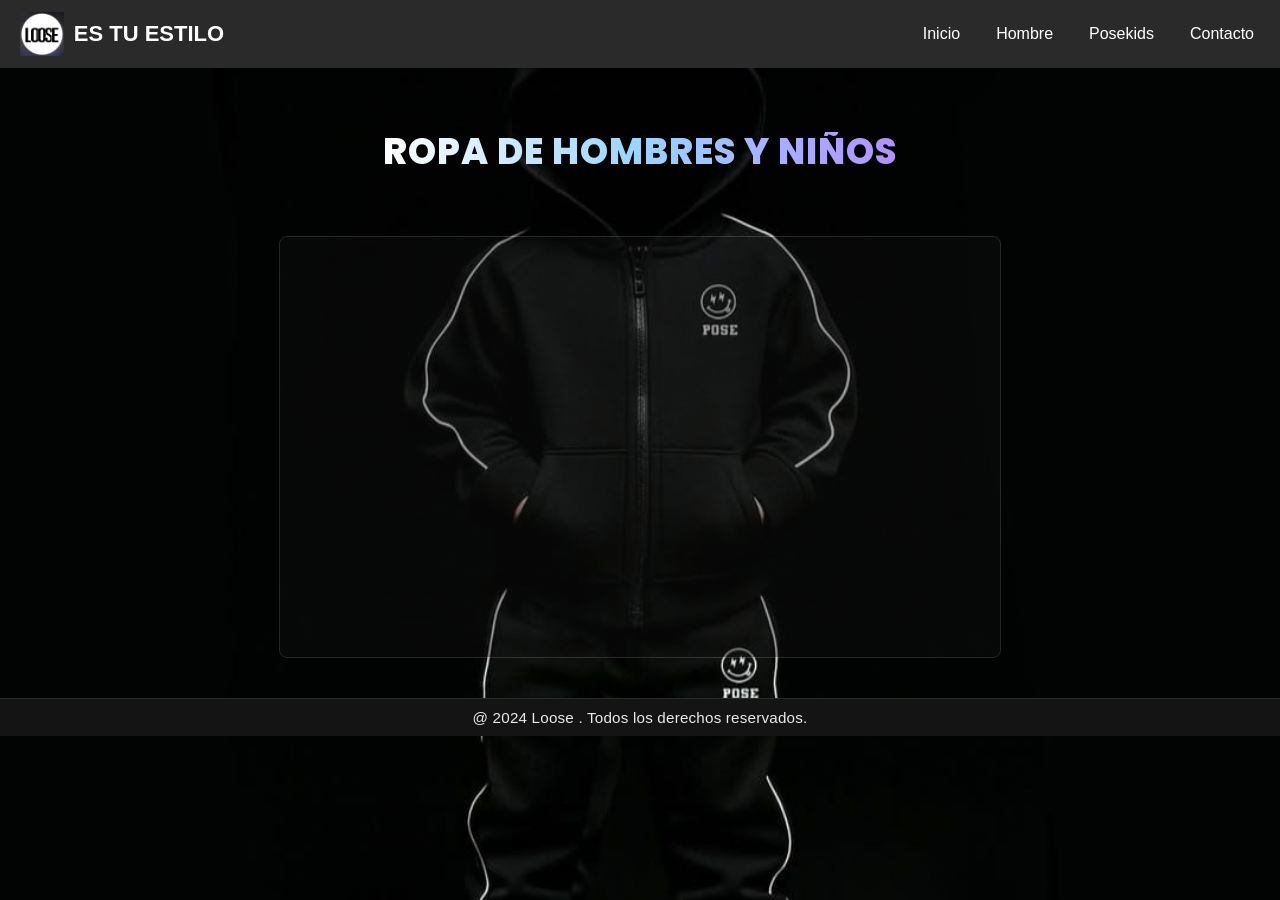
<file: index.html>
<!DOCTYPE html>
<html lang="es">

<head>
  <meta charset="UTF-8">
  <meta name="Viewport" content="Width=device-width, initial-scale=1.0">
  <link rel="stylesheet" href="todoelestilo.css">
  <link href="https://fonts.googleapis.com/css2?family=Poppins:wght@700;800&display=swap" rel="stylesheet"
    rel="Styleletters">
  <title>LOOSE ES TU ESTILO</title>
</head>

<body>
  <header>
    <div class="logo">
      <img src="logo.jpeg" alt="Logo de Loose Es Tu Estilo">
      <h1>ES TU ESTILO</h1>
    </div>
    <nav>
      <ul class="menu">
        <li><a href="index.html">Inicio</a></li>
        <li class="tiene-submenu">
          <a href="hombre.html">Hombre</a>
          <ul class="lista-submenu">
            <li><a href="polos.html">Polos</a></li>
            <li><a href="pantalones.html">Pantalones</a></li>
            <li><a href="conjuntos.html">Conjuntos</a></li>
          </ul>
        </li>
        <li class="tiene-submenu">
          <a href="posekids.html">Posekids</a>
          <ul class="lista-submenu">
            <li><a href="ninos.html">Niños</a></li>
            <li><a href="ninas.html">Niñas</a></li>
            <li><a href="unisex.html">Unisex</a></li>
          </ul>
        </li>
        <li class="tiene-submenu">
          <a href="#">Contacto</a>
          <ul class="lista-submenu">
            <li><a href="redessociales.html">Redes Sociales</a></li>
          </ul>
        </li>
      </ul>
    </nav>
  </header>
  <main class="coleccion">
    <h1 class="Titulo">Ropa de Hombres y Niños</h1>
    <section class="fotos">
      <figure class="foto f1">
        <img src="foto1.jpeg" alt="Foto 1">
        <figcaption>
          <h2>Loose </h2>
          <p>Descubre la moda que se adapta a ti. En Loose Es Tu Estilo, ofrecemos prendas cómodas y a la moda para
            hombres, niños y niñas. Encuentra tu estilo único con nosotros.</p>
        </figcaption>
      </figure>
      <figure class="foto f2">
        <img src="foto2.jpeg" alt="Foto 2">
        <figcaption>
          <h2>Moda para Todos</h2>
          <p>En Loose, creemos que la moda es para todos. Nuestra colección incluye ropa para hombres,
            niños y niñas, con estilos que se adaptan a cada personalidad. Encuentra tu look perfecto con nosotros.</p>
        </figcaption>
      </figure>
      <figure class="foto f3">
        <img src="foto3.jpeg" alt="Foto 3">
        <figcaption>
          <h2>Estilo sin Esfuerzo</h2>
          <p>En Loose, creemos que la moda no debería ser complicada. Nuestra ropa está diseñada para ofrecer estilo sin
            esfuerzo, con prendas cómodas y a la moda para hombres, niños y niñas. Encuentra tu
            estilo único con nosotros.</p>
        </figcaption>
      </figure>
      <figure class="foto f4">
        <img src="foto4.jpeg" alt="Foto 4">
        <figcaption>
          <h2>Ropa para Cada Ocasión</h2>
          <p>En Loose, ofrecemos ropa para cada ocasión. Ya sea para un día casual o una salida especial,
            nuestra colección tiene opciones para hombres, niños y niñas. Encuentra tu estilo perfecto con nosotros.</p>
        </figcaption>
      </figure>
      <figure class="foto f5">
        <img src="foto5.jpeg" alt="Foto 5">
        <figcaption>
          <h2>Moda Sostenible</h2>
          <p>En Loose, nos preocupamos por el medio ambiente. Nuestra ropa está hecha con materiales
            sostenibles y procesos de producción responsables. Encuentra tu estilo único con nosotros y contribuye a un
            futuro más verde.</p>
        </figcaption>
      </figure>
    </section>
  </main>
  <footer class="piepagina">
    <p class="texto">
      @ 2024 Loose . Todos los derechos reservados.
    </p>
  </footer>
</body>



</html>
</file>
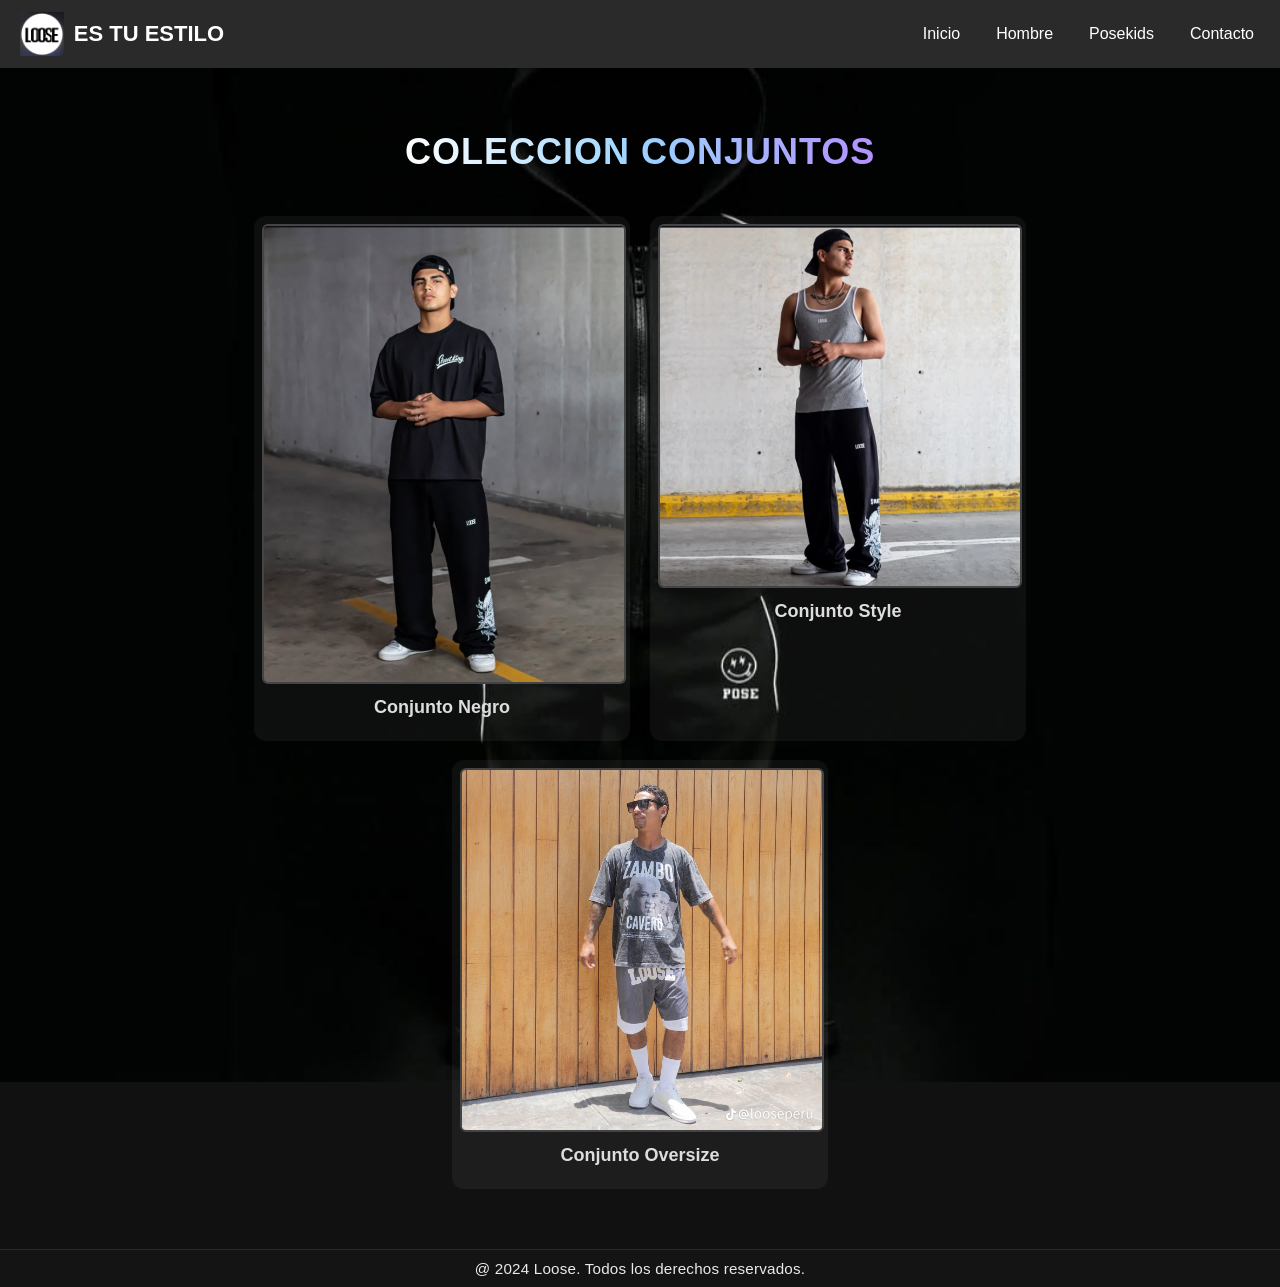
<file: conjuntos.html>
<!DOCTYPE html>
<html lang="es">


<head>
  <meta charset="UTF-8">
  <meta name="viewport" content="width=device-width", initial-scale=1.0">
  <link rel="stylesheet" href="todoelestilo.css">
  <title>LOOSE ES TU ESTILO</title>
</head>


<body>
  <header>
    <div class="logo">
      <img src="logo.jpeg" alt="Logo de Loose Es Tu Estilo">
      <h1>ES TU ESTILO</h1>
    </div>
    <nav>
      <ul class="menu">
        <li><a href="index.html">Inicio</a></li>


        <li class="tiene-submenu">
          <a href="hombre.html">Hombre</a>
          <ul class="lista-submenu">
            <li><a href="polos.html">Polos</a></li>
            <li><a href="pantalones.html">Pantalones</a></li>
            <li><a href="conjuntos.html">Conjuntos</a></li>
          </ul>
        </li>
        <li class="tiene-submenu">
          <a href="posekids.html">Posekids</a>
          <ul class="lista-submenu">
            <li><a href="niños.html">Niños</a></li>
            <li><a href="niñas.html">Niñas</a></li>
            <li><a href="unisex.html">Unisex</a></li>
          </ul>
        </li>
        <li class="tiene-submenu">
          <a href="#">Contacto</a>
          <ul class="lista-submenu">
            <li><a href="redessociales.html">Redes Sociales</a></li>
          </ul>
        </li>
      </ul>
    </nav>
  </header>
  <main class="coleccion">
    <h1 class="Titulo">COLECCION CONJUNTOS</h1>
    <div class="tiendahombre">
      <div class="productos">
        <img src="foto1.jpeg" alt="Producto 9">
        <h2>Conjunto Negro</h2>
      </div>
      <div class="productos">
        <img src="foto3.jpeg" alt="Producto 10">
        <h2>Conjunto Style</h2>
      </div>
      <div class="productos">
        <img src="hombre1.jpeg" alt="Producto 11">
        <h2>Conjunto Oversize </h2>
      </div>
    </div>
  </main>
  <footer class="piepagina">
    <p class="texto">
      @ 2024 Loose. Todos los derechos
      reservados.
    </p>
  </footer>
</body>



</html>
</file>
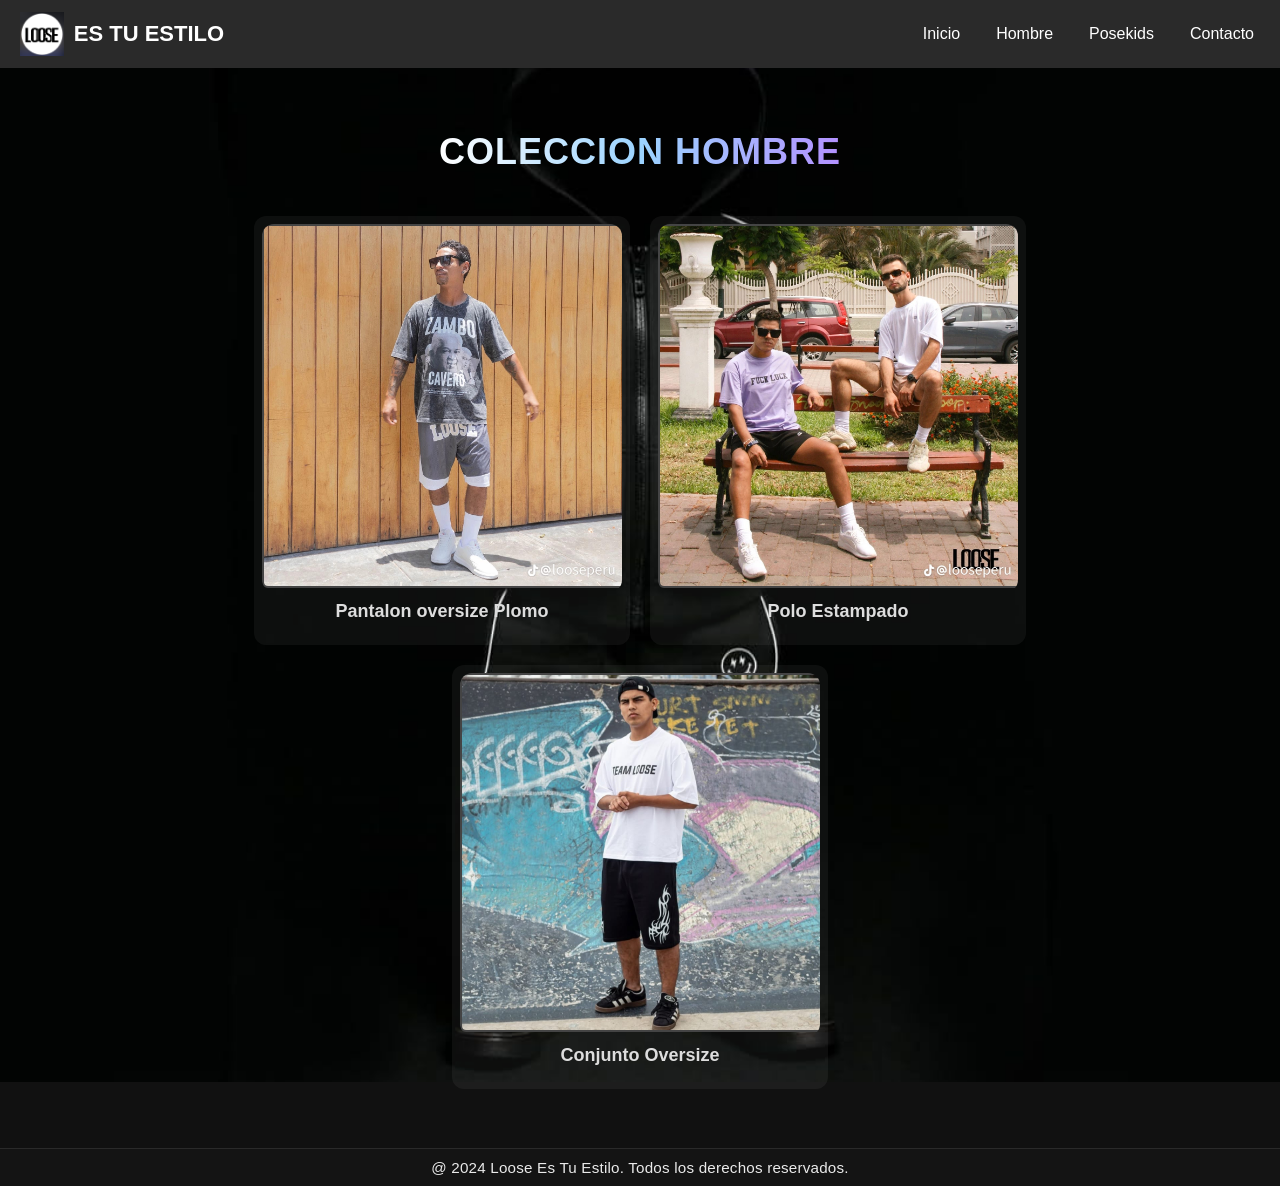
<file: hombre.html>
<!DOCTYPE html>
<html lang="es">

<head>
  <meta charset="UTF-8">
   <meta name="Viewport" content="Width=device-width, initial-scale=1.0">
  <link rel="stylesheet" href="todoelestilo.css">
  <title>LOOSE ES TU ESTILO</title>
</head>

<body>
  <header>
    <div class="logo">
      <img src="logo.jpeg" alt="Logo de Loose Es Tu Estilo">
      <h1>ES TU ESTILO</h1>
    </div>
    <nav>
      <ul class="menu">
        <li><a href="index.html">Inicio</a></li>

        <li class="tiene-submenu">
          <a href="hombre.html">Hombre</a>
          <ul class="lista-submenu">
            <li><a href="polos.html">Polos</a></li>
            <li><a href="pantalones.html">Pantalones</a></li>
            <li><a href="conjuntos.html">Conjuntos</a></li>
          </ul>
        </li>
        <li class="tiene-submenu">
          <a href="posekids.html">Posekids</a>
          <ul class="lista-submenu">
            <li><a href="niños.html">Niños</a></li>
            <li><a href="niñas.html">Niñas</a></li>
            <li><a href="unisex.html">Unisex</a></li>
          </ul>
        </li>
        <li class="tiene-submenu">
          <a href="#">Contacto</a>
          <ul class="lista-submenu">
            <li><a href="redessociales.html">Redes Sociales</a></li>
          </ul>
        </li>
      </ul>
    </nav>
  </header>
  <main class="coleccion">
    <h1 class="Titulo">COLECCION HOMBRE</h1>
    <div class="tiendahombre">
      <div class="productos">
        <a href="pantalones.html">
          <img src="hombre1.jpeg" alt="Producto 1">
        </a>
        <h2>Pantalon oversize Plomo</h2>
      </div>
      <div class="productos">
        <a href="polos.html">
          <img src="hombre2.jpeg" alt="Producto 2">
        </a>
        <h2>Polo Estampado</h2>
      </div>
      <div class="productos">
        <a href="conjuntos.html">
          <img src="hombre4.jpeg" alt="Producto 4">
        </a>
        <h2>Conjunto Oversize </h2>
      </div>
    </div>
  </main>
  <footer class="piepagina">
    <p class="texto">
      @ 2024 Loose Es Tu Estilo. Todos los derechos
      reservados.
    </p>
  </footer>
</body>


</html>
</file>
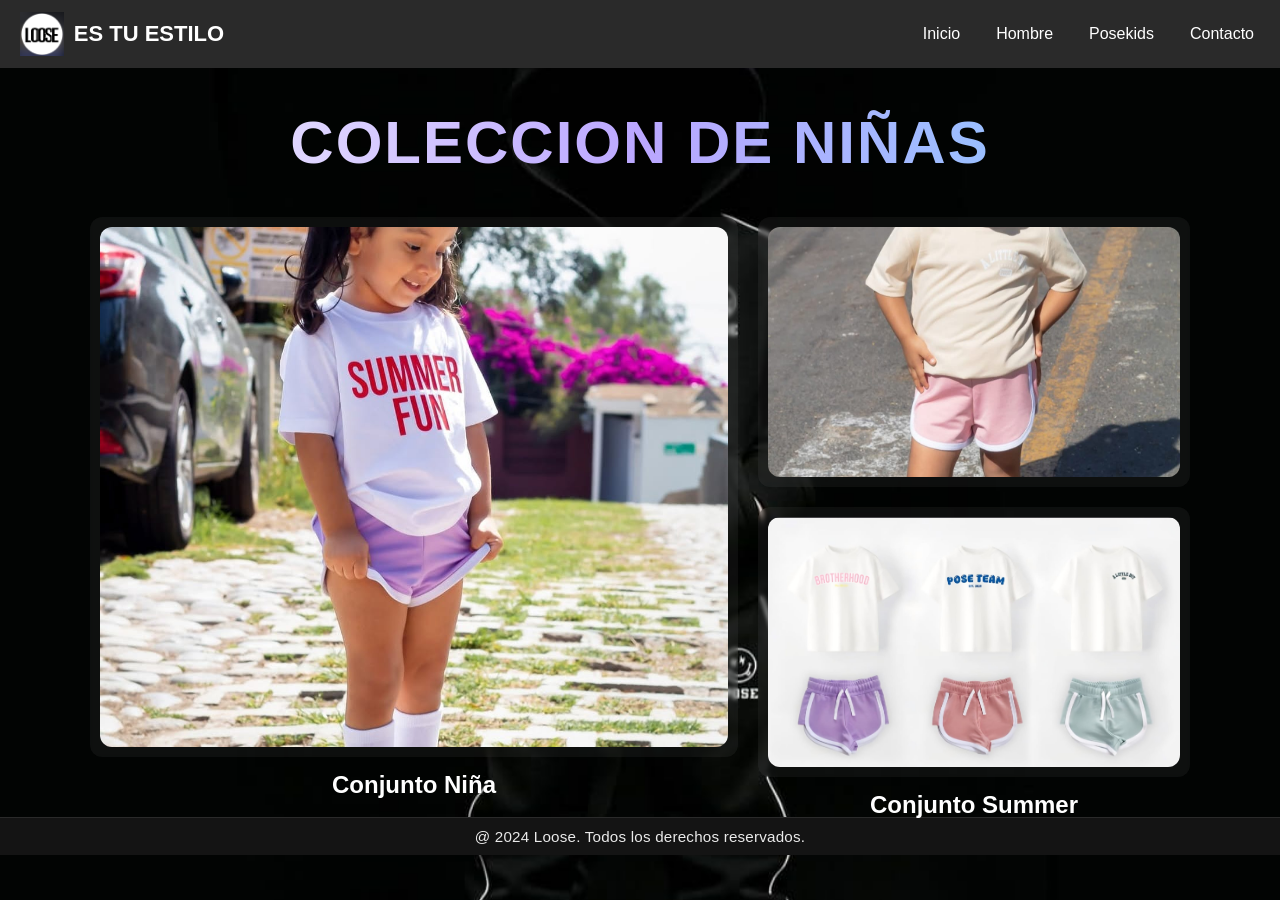
<file: ninas.html>
<!DOCTYPE html>
<html lang="es">




<head>
  <meta charset="UTF-8">
  <meta name="viewport" content="width=device-width", initial-scale=1.0">
  <link rel="stylesheet" href="todoelestilo.css">
  <title>LOOSE ES TU ESTILO</title>
</head>




<body>
  <header>
    <div class="logo">
      <img src="logo.jpeg" alt="Logo de Loose Es Tu Estilo">
      <h1>ES TU ESTILO</h1>
    </div>
    <nav>
      <ul class="menu">
        <li><a href="index.html">Inicio</a></li>




        <li class="tiene-submenu">
          <a href="hombre.html">Hombre</a>
          <ul class="lista-submenu">
            <li><a href="polos.html">Polos</a></li>
            <li><a href="pantalones.html">Pantalones</a></li>
            <li><a href="conjuntos.html">Conjuntos</a></li>
          </ul>
        </li>
        <li class="tiene-submenu">
          <a href="posekids.html">Posekids</a>
          <ul class="lista-submenu">
            <li><a href="ninos.html">Niños</a></li>
            <li><a href="ninas.html">Niñas</a></li>
            <li><a href="unisex.html">Unisex</a></li>
          </ul>
        </li>
        <li class="tiene-submenu">
          <a href="#">Contacto</a>
          <ul class="lista-submenu">
            <li><a href="redessociales.html">Redes Sociales</a></li>
          </ul>
        </li>
      </ul>
    </nav>
  </header>
  <main class="coleccionniños">
    <h1 class="tituloniños">COLECCION DE NIÑAS</h1>
    <div class="mosaico-niños">
      <div class="imagen grande">
        <img src="niña1.jpeg" alt="Producto 12">
        <h2>Conjunto Niña</h2>
      </div>
      <div class="columna-derecha">
        <div class="imagen mediana">
          <img src="niña2.jpeg" alt="Producto 13">
        </div>
        <div class="imagen mediana">
          <img src="niña3.jpeg" alt="Producto 14">
          <h2>Conjunto Summer</h2>
        </div>
      </div>
    </div>
  </main>
  <footer class="piepagina">
    <p class="texto">
      @ 2024 Loose. Todos los derechos
      reservados.
    </p>
  </footer>
</body>



</html>
</file>
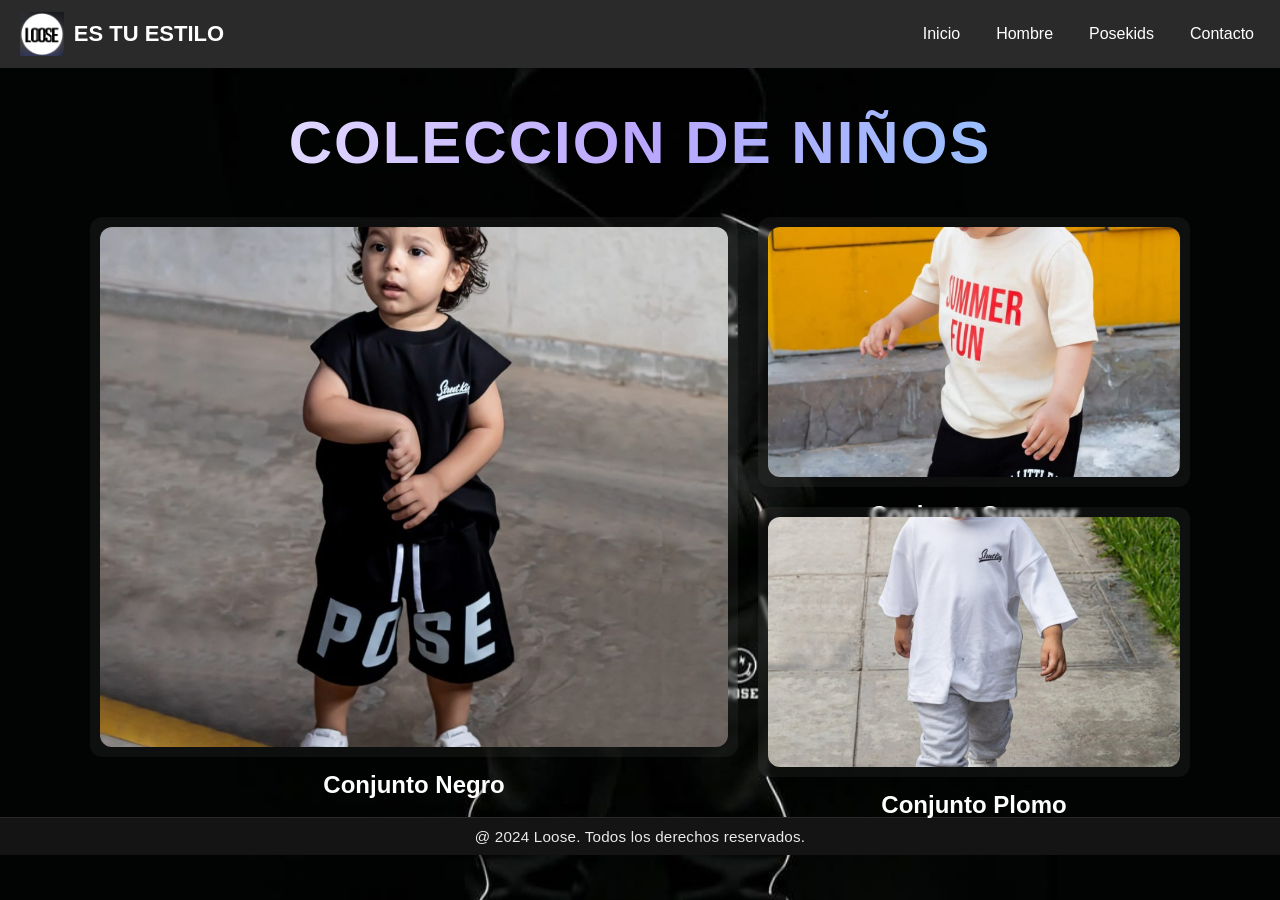
<file: ninos.html>
<!DOCTYPE html>
<html lang="es">




<head>
  <meta charset="UTF-8">
  <meta name="viewport" content="width=device-width", initial-scale=1.0">
  <link rel="stylesheet" href="todoelestilo.css">
  <title>LOOSE ES TU ESTILO</title>
</head>




<body>
  <header>
    <div class="logo">
      <img src="logo.jpeg" alt="Logo de Loose Es Tu Estilo">
      <h1>ES TU ESTILO</h1>
    </div>
    <nav>
      <ul class="menu">
        <li><a href="index.html">Inicio</a></li>




        <li class="tiene-submenu">
          <a href="hombre.html">Hombre</a>
          <ul class="lista-submenu">
            <li><a href="polos.html">Polos</a></li>
            <li><a href="pantalones.html">Pantalones</a></li>
            <li><a href="conjuntos.html">Conjuntos</a></li>
          </ul>
        </li>
        <li class="tiene-submenu">
          <a href="posekids.html">Posekids</a>
          <ul class="lista-submenu">
            <li><a href="ninos.html">Niños</a></li>
            <li><a href="ninas.html">Niñas</a></li>
            <li><a href="unisex.html">Unisex</a></li>
          </ul>
        </li>
        <li class="tiene-submenu">
          <a href="#">Contacto</a>
          <ul class="lista-submenu">
            <li><a href="redessociales.html">Redes Sociales</a></li>
          </ul>
        </li>
      </ul>
    </nav>
  </header>
  <main class="coleccionniños">
    <h1 class="tituloniños">COLECCION DE NIÑOS</h1>
    <div class="mosaico-niños">
      <div class="imagen grande">
        <img src="niño1.jpeg" alt="Producto 12">
        <h2>Conjunto Negro</h2>
      </div>
      <div class="columna-derecha">
        <div class="imagen mediana">
          <img src="niño2.jpeg" alt="Producto 13">
          <h2>Conjunto Summer</h2>
        </div>
        <div class="imagen mediana">
          <img src="niño3.jpeg" alt="Producto 14">
          <h2>Conjunto Plomo</h2>
        </div>
      </div>
    </div>
  </main>
  <footer class="piepagina">
    <p class="texto">
      @ 2024 Loose. Todos los derechos
      reservados.
    </p>
  </footer>
</body>



</html>
</file>
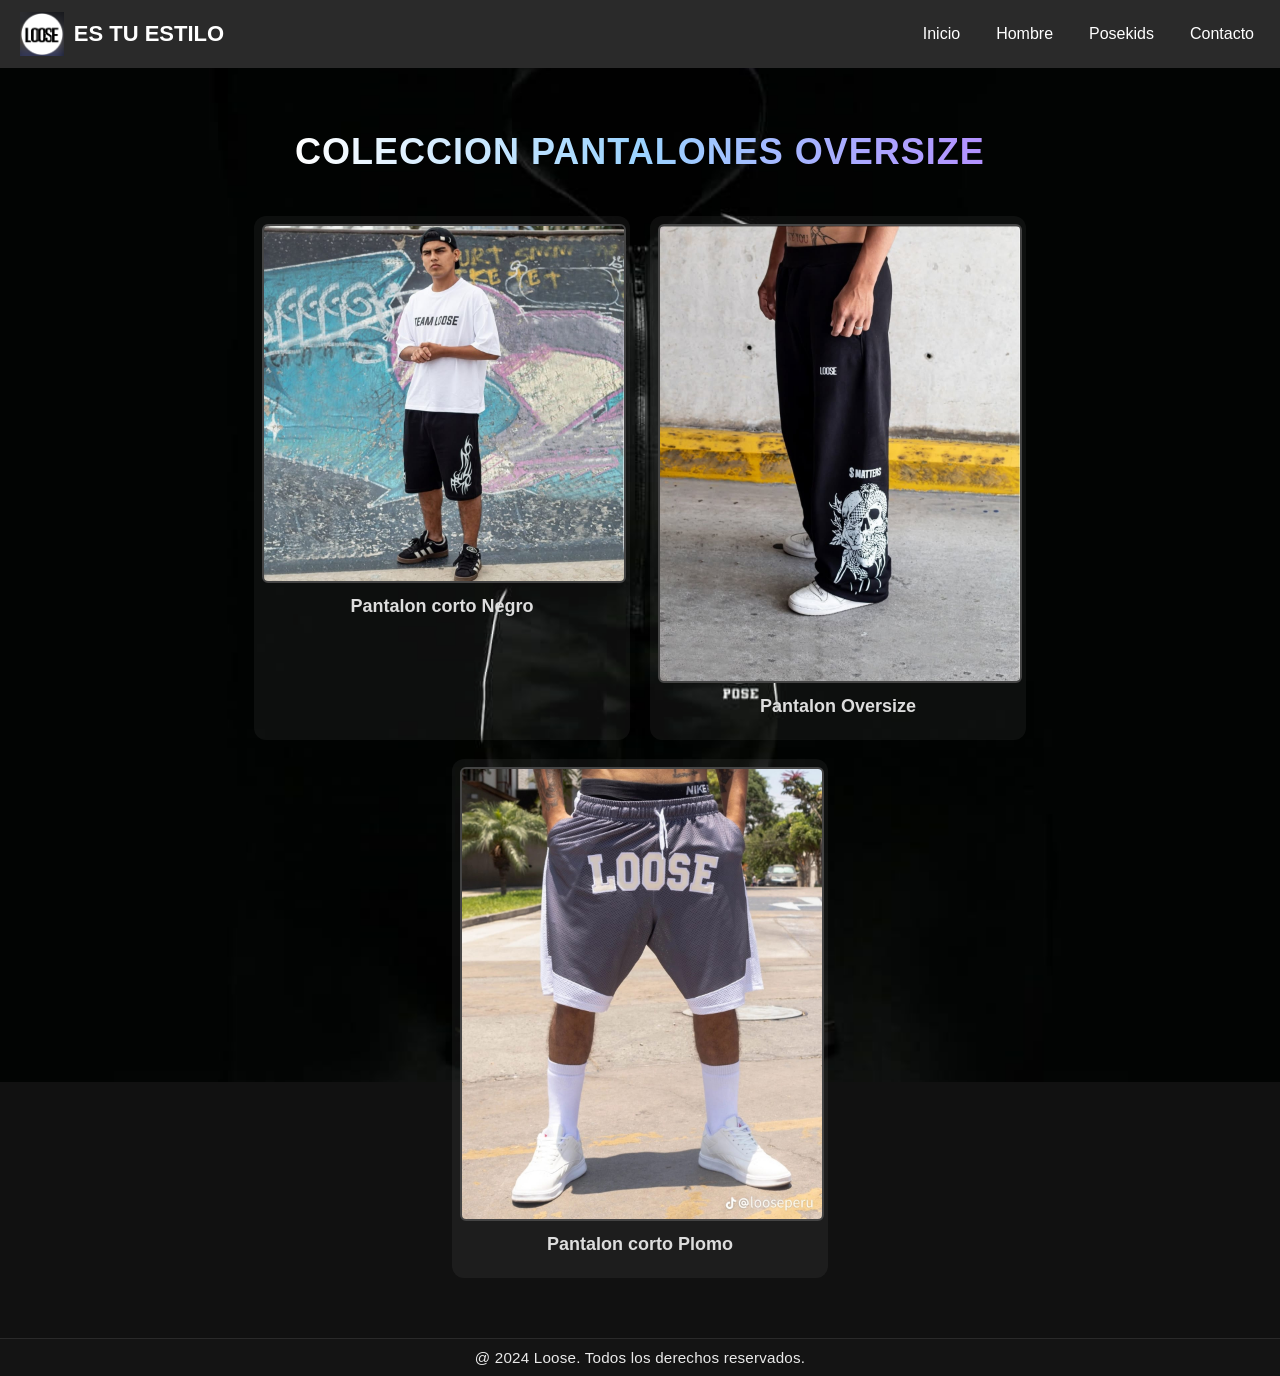
<file: pantalones.html>
<!DOCTYPE html>
<html lang="es">


<head>
  <meta charset="UTF-8">
  <meta name="viewport" content="width=device-width", initial-scale=1.0">
  <link rel="stylesheet" href="todoelestilo.css">
  <title>LOOSE ES TU ESTILO</title>
</head>


<body>
  <header>
    <div class="logo">
      <img src="logo.jpeg" alt="Logo de Loose Es Tu Estilo">
      <h1>ES TU ESTILO</h1>
    </div>
    <nav>
      <ul class="menu">
        <li><a href="index.html">Inicio</a></li>


        <li class="tiene-submenu">
          <a href="hombre.html">Hombre</a>
          <ul class="lista-submenu">
            <li><a href="polos.html">Polos</a></li>
            <li><a href="pantalones.html">Pantalones</a></li>
            <li><a href="conjuntos.html">Conjuntos</a></li>
          </ul>
        </li>
        <li class="tiene-submenu">
          <a href="posekids.html">Posekids</a>
          <ul class="lista-submenu">
            <li><a href="niños.html">Niños</a></li>
            <li><a href="niñas.html">Niñas</a></li>
            <li><a href="unisex.html">Unisex</a></li>
          </ul>
        </li>
        <li class="tiene-submenu">
          <a href="#">Contacto</a>
          <ul class="lista-submenu">
            <li><a href="redessociales.html">Redes Sociales</a></li>
          </ul>
        </li>
      </ul>
    </nav>
  </header>
  <main class="coleccion">
    <h1 class="Titulo">COLECCION PANTALONES OVERSIZE</h1>
    <div class="tiendahombre">
      <div class="productos">
        <img src="hombre4.jpeg" alt="Producto 7">
        <h2>Pantalon corto Negro</h2>
      </div>
      <div class="productos">
        <img src="foto2.jpeg" alt="Producto 8">
        <h2>Pantalon Oversize</h2>
      </div>
      <div class="productos">
        <img src="pantalon1.jpeg" alt="Producto 9">
        <h2>Pantalon corto Plomo </h2>
      </div>
    </div>
  </main>
  <footer class="piepagina">
    <p class="texto">
      @ 2024 Loose. Todos los derechos
      reservados.
    </p>
  </footer>
</body>



</html>
</file>
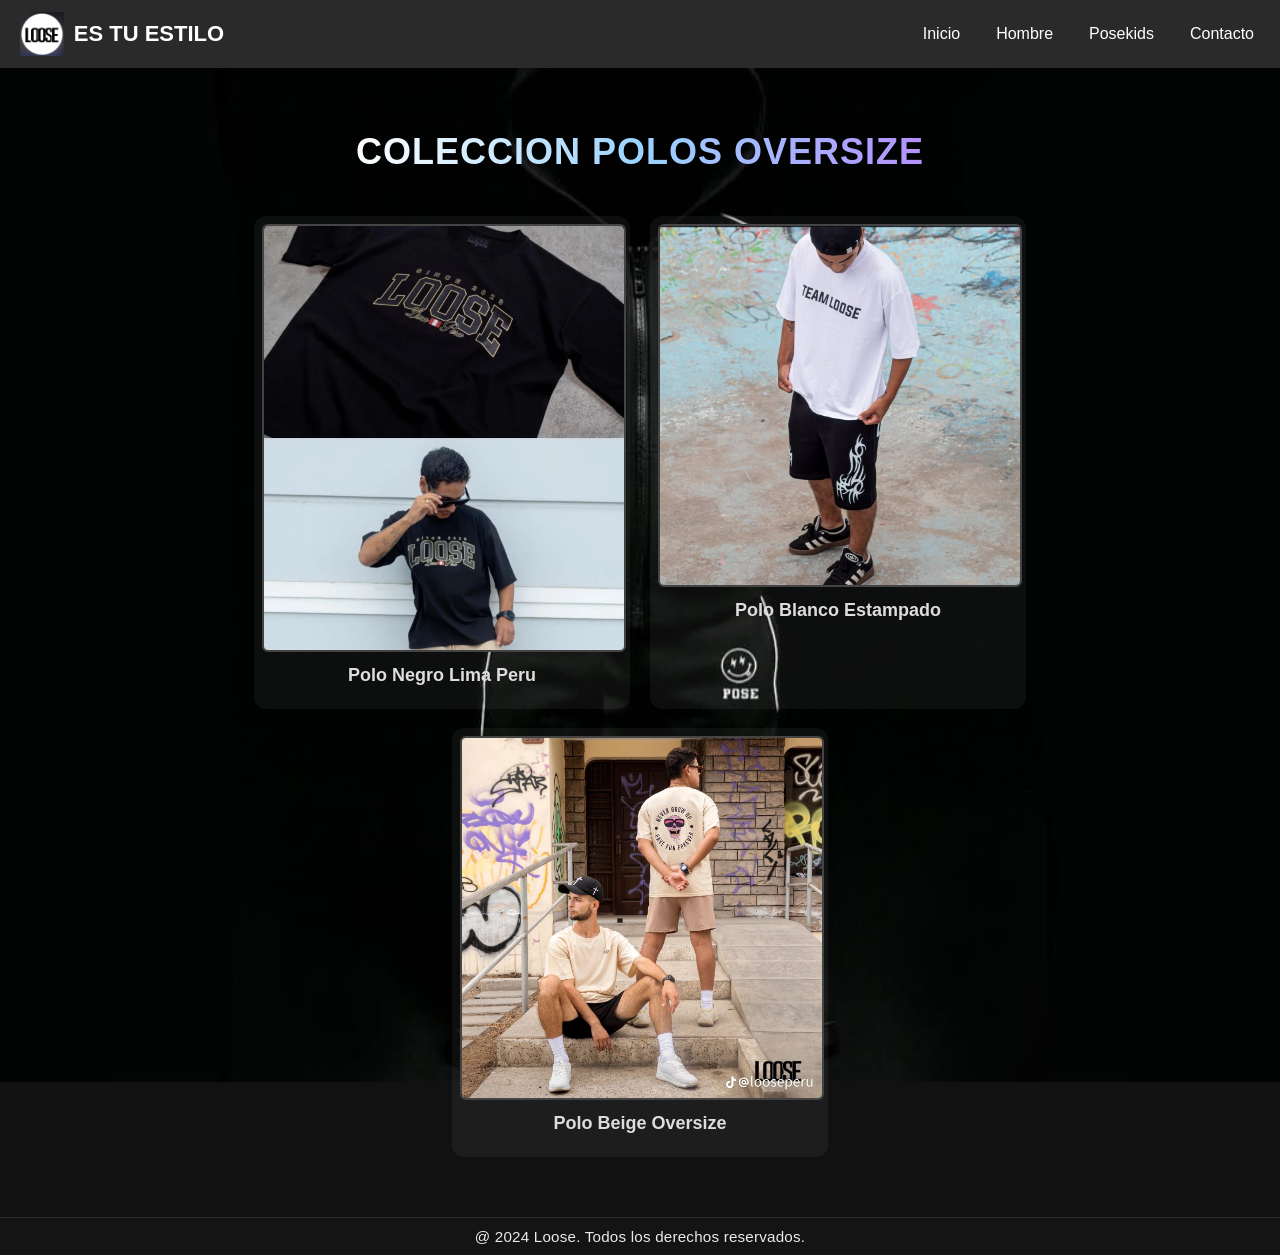
<file: polos.html>
<!DOCTYPE html>
<html lang="es">

<head>
  <meta charset="UTF-8">
  <meta name="viewport" content="width=device-width", initial-scale=1.0">
  <link rel="stylesheet" href="todoelestilo.css">
  <title>LOOSE ES TU ESTILO</title>
</head>

<body>
  <header>
    <div class="logo">
      <img src="logo.jpeg" alt="Logo de Loose Es Tu Estilo">
      <h1> ES TU ESTILO</h1>
    </div>
    <nav>
      <ul class="menu">
        <li><a href="index.html">Inicio</a></li>
        <li class="tiene-submenu">
          <a href="hombre.html">Hombre</a>
          <ul class="lista-submenu">
            <li><a href="polos.html">Polos</a></li>
            <li><a href="pantalones.html">Pantalones</a></li>
            <li><a href="conjuntos.html">Conjuntos</a></li>
          </ul>
        </li>
        <li class="tiene-submenu">
          <a href="posekids.html">Posekids</a>
          <ul class="lista-submenu">
            <li><a href="niños.html">Niños</a></li>
            <li><a href="niñas.html">Niñas</a></li>
            <li><a href="unisex.html">Unisex</a></li>
          </ul>
        </li>
        <li class="tiene-submenu">
          <a href="#">Contacto</a>
          <ul class="lista-submenu">
            <li><a href="redessociales.html">Redes Sociales</a></li>
          </ul>
        </li>
      </ul>
    </nav>
  </header>
  <main class="coleccion">
    <h1 class="Titulo">COLECCION POLOS OVERSIZE</h1>
    <div class="tiendahombre">
      <div class="productos">
        <img src="polo1.jpeg" alt="Producto 3">
        <h2>Polo Negro Lima Peru</h2>
      </div>
      <div class="productos">
        <img src="polo2.jpeg" alt="Producto 5">
        <h2>Polo Blanco Estampado</h2>
      </div>
      <div class="productos">
        <img src="polo3.jpeg" alt="Producto 6">
        <h2>Polo Beige Oversize </h2>
      </div>
    </div>
  </main>
  <footer class="piepagina">
    <p class="texto">
      @ 2024 Loose. Todos los derechos
      reservados.
    </p>
  </footer>
</body>


</html>
</file>
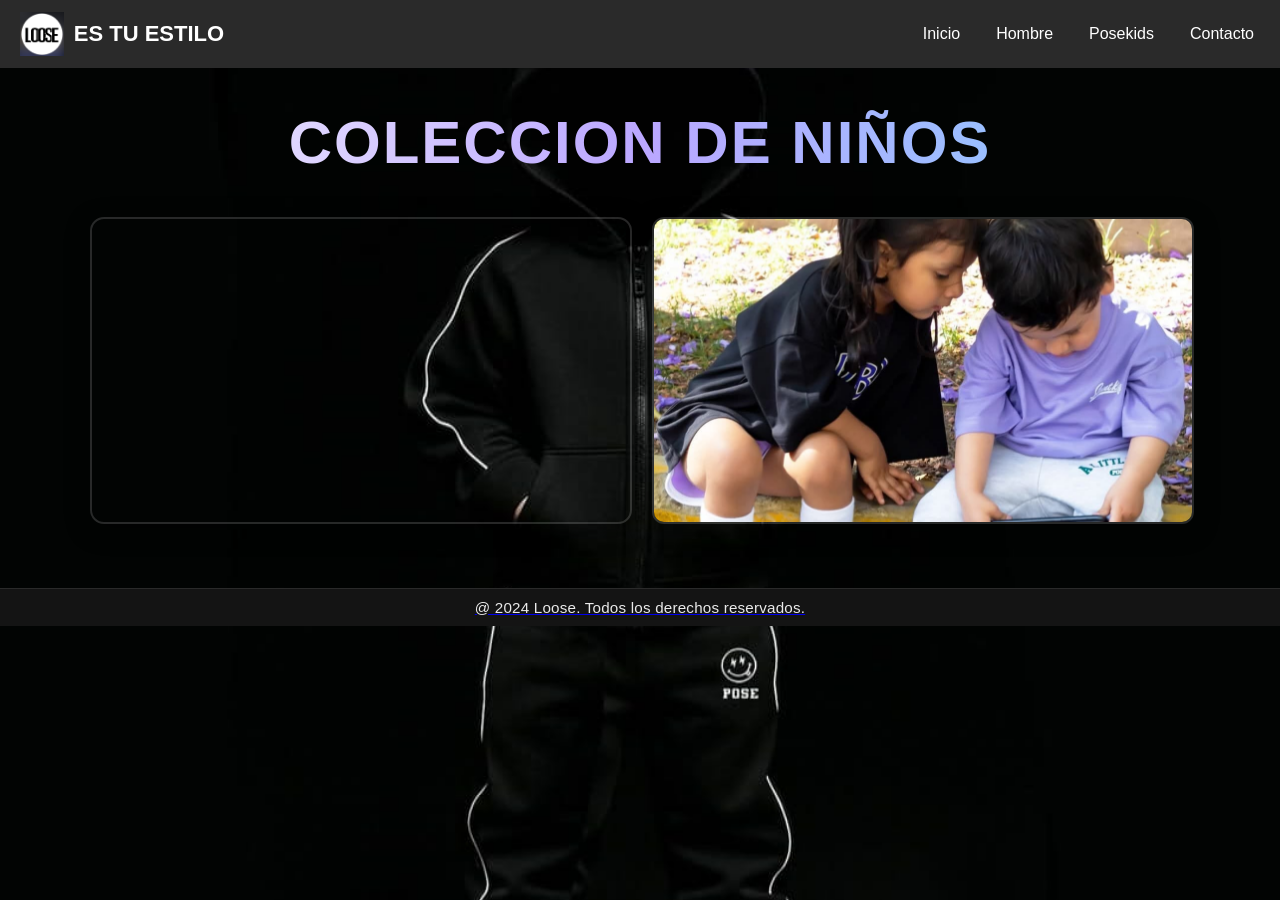
<file: posekids.html>
<!DOCTYPE html>
<html lang="es">

<head>
  <meta charset="UTF-8">
  <meta name="viewport" content="width=device-width", initial-scale=1.0">
  <link rel="stylesheet" href="todoelestilo.css">
  <title>LOOSE ES TU ESTILO</title>
</head>

<body>
  <header>
    <div class="logo">
      <img src="logo.jpeg" alt="Logo de Loose Es Tu Estilo">
      <h1>ES TU ESTILO</h1>
    </div>
    <nav>
      <ul class="menu">
        <li><a href="index.html">Inicio</a></li>
        <li class="tiene-submenu">
          <a href="hombre.html">Hombre</a>
          <ul class="lista-submenu">
            <li><a href="polos.html">Polos</a></li>
            <li><a href="pantalones.html">Pantalones</a></li>
            <li><a href="conjuntos.html">Conjuntos</a></li>
          </ul>
        </li>
        <li class="tiene-submenu">
          <a href="posekids.html">Posekids</a>
          <ul class="lista-submenu">
            <li><a href="ninos.html">Niños</a></li>
            <li><a href="ninas.html">Niñas</a></li>
            <li><a href="unisex.html">Unisex</a></li>
          </ul>
        </li>
        <li class="tiene-submenu">
          <a href="#">Contacto</a>
          <ul class="lista-submenu">
            <li><a href="redessociales.html">Redes Sociales</a></li>
          </ul>
        </li>
      </ul>
    </nav>
  </header>
  <h1 class="tituloniños titulo-posekids">COLECCION DE NIÑOS</h1>
  <section class="posekids">
    <div class="video">
      <a href="ninas.html">
        <a href="ninos.html">
          <video src="posekids2.mp4" autoplay loop muted></video>
        </a>
      </a>
    </div>
    <div class="fotoposekids">
      <a href="unisex.html">
        <img src="posekids1.jpeg" alt="Foto Posekids">
    </div>
  </section>
  <footer class="piepagina">
    <p class="texto">
      @ 2024 Loose. Todos los derechos
      reservados.
    </p>
  </footer>
</body>



</html>
</file>
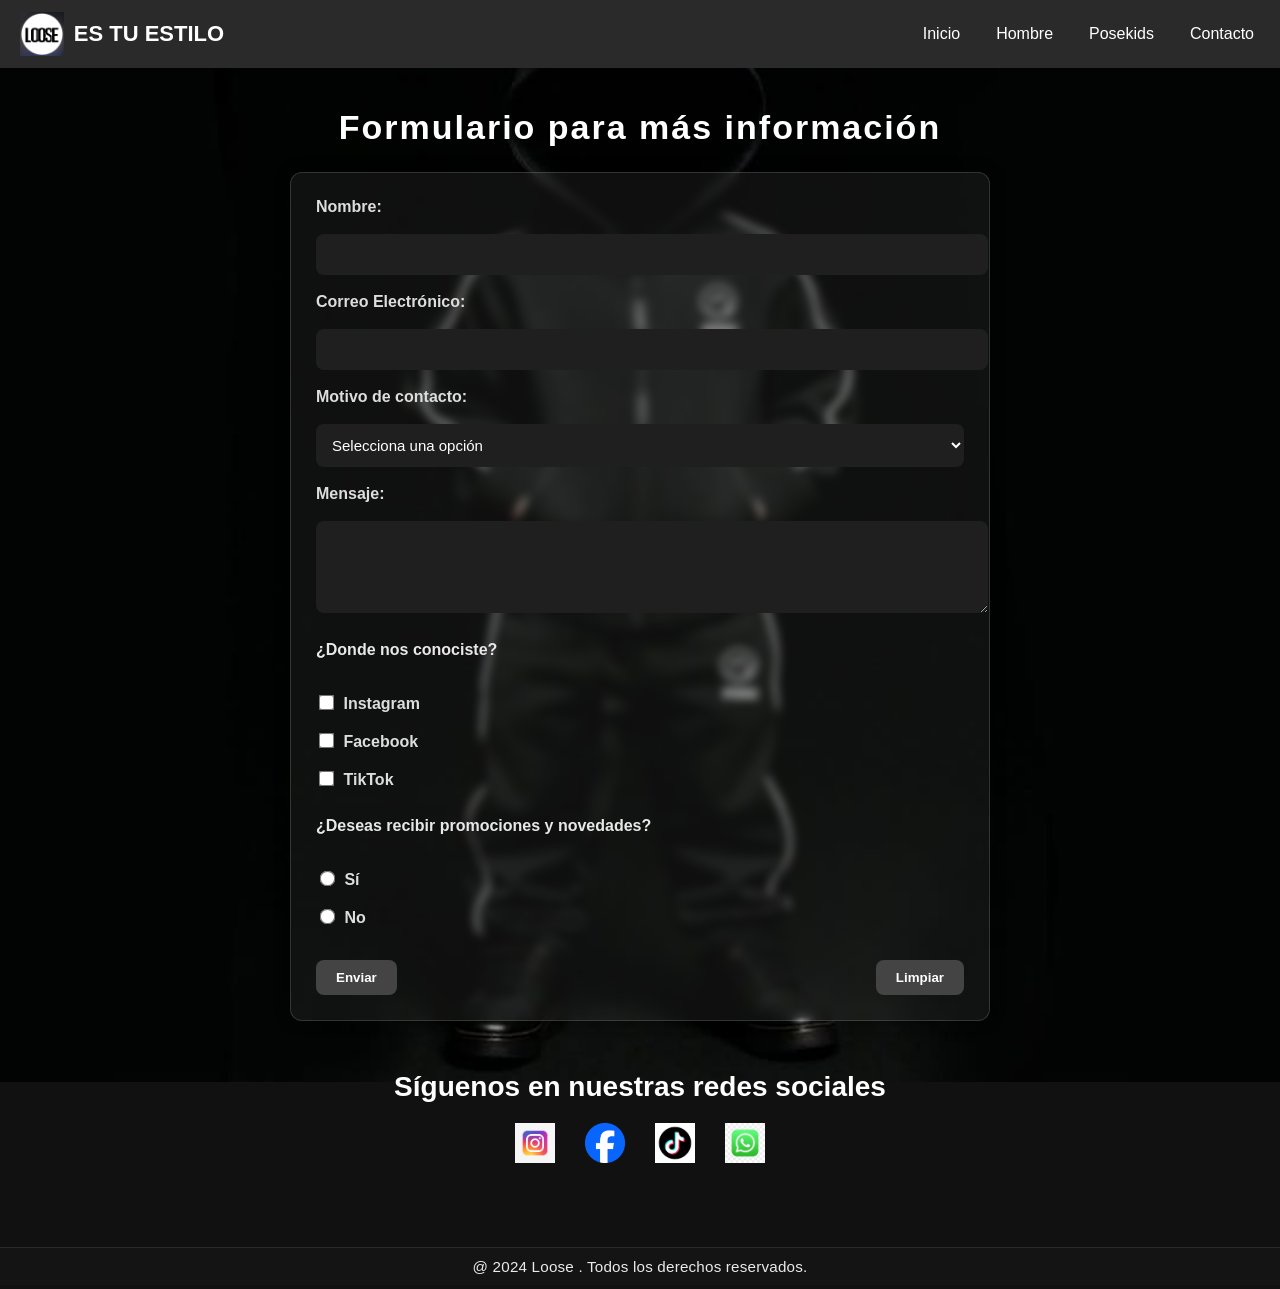
<file: redessociales.html>
<!DOCTYPE html>
<html lang="es">


<head>
  <meta charset="UTF-8">
  <meta name="viewport" content="width=device-width", initial-scale=1.0">
  <link rel="stylesheet" href="todoelestilo.css">
  <link href="https://fonts.googleapis.com/css2?family=Poppins:wght@700;800&display=swap" rel="stylesheet"
    rel="Styleletters">
  <title>LOOSE ES TU ESTILO</title>
</head>


<body>
  <header>
    <div class="logo">
      <img src="logo.jpeg" alt="Logo de Loose Es Tu Estilo">
      <h1>ES TU ESTILO</h1>
    </div>
    <nav>
      <ul class="menu">
        <li><a href="index.html">Inicio</a></li>
        <li class="tiene-submenu">
          <a href="hombre.html">Hombre</a>
          <ul class="lista-submenu">
            <li><a href="polos.html">Polos</a></li>
            <li><a href="pantalones.html">Pantalones</a></li>
            <li><a href="conjuntos.html">Conjuntos</a></li>
          </ul>
        </li>
        <li class="tiene-submenu">
          <a href="posekids.html">Posekids</a>
          <ul class="lista-submenu">
            <li><a href="ninos.html">Niños</a></li>
            <li><a href="ninas.html">Niñas</a></li>
            <li><a href="unisex.html">Unisex</a></li>
          </ul>
        </li>
        <li class="tiene-submenu">
          <a href="#">Contacto</a>
          <ul class="lista-submenu">
            <li><a href="redessociales.html">Redes Sociales</a></li>
          </ul>
        </li>
      </ul>
    </nav>
  </header>
  <main class="formulario">
    <h1 class="tituloformulario">Formulario para más información</h1>
    <section class="FORMULARIO">
      <form action="#" method="post" class="Formulario">
        <label for="nombre">Nombre:</label>
        <input type="text" id="nombre" name="nombre" required>

        <label for="email">Correo Electrónico:</label>
        <input type="email" id="email" name="email" required>
        <label for="opcion">Motivo de contacto:</label>
        <select id="opcion" name="opcion" required>
          <option value="">Selecciona una opción</option>
          <option value="informacion">Información sobre productos</option>
          <option value="compra">Compra de productos</option>
          <option value="sugerencia">Sugerencias o comentarios</option>
        </select>
        <label for="mensaje">Mensaje:</label>
        <textarea id="mensaje" name="mensaje" rows="4" required></textarea>
        <p class="subtitulo">¿Donde nos conociste?</p>
        <label><input type="checkbox" name="conociste" value="Instagram"> Instagram</label>
        <label><input type="checkbox" name="conociste" value="Facebook"> Facebook</label>
        <label><input type="checkbox" name="conociste" value="TikTok"> TikTok</label>
        <p class="subtitulo">¿Deseas recibir promociones y novedades?</p>
        <label><input type="radio" name="promociones" value="Si"> Sí</label>
        <label><input type="radio" name="promociones" value="No"> No</label>
        <div class="botones">
          <button type="submit">Enviar</button>
          <button type="reset">Limpiar</button>
        </div>
      </form>
    </section>
    <section class="redes">
      <h2 class="tituloredes">Síguenos en nuestras redes sociales</h2>
      <div class="iconosredes">
        <a href="https://www.instagram.com/looseperu?igsh=OTVkenNpem51ZDB2" target="_blank"><img src="instagram.avif"
            alt="Instagram"></a>
        <a href="https://www.facebook.com/share/1B6A157GuH/" target="_blank"><img src="facebook.webp"
            alt="Facebook"></a>
        <a href="https://www.tiktok.com/@looseperu?_r=1&_t=ZS-94FEg64ZsU3" target="_blank"><img src="tiktok.avif"
            alt="TikTok"></a>
        <a href="https://wa.me/51986462585" target="_blank"><img src="WhatsApp.jpg" alt="WhatsApp"></a>
      </div>
  </main>
  <footer class="piepagina">
    <p class="texto">
      @ 2024 Loose . Todos los derechos reservados.
    </p>
  </footer>
</body>


</html>
</file>
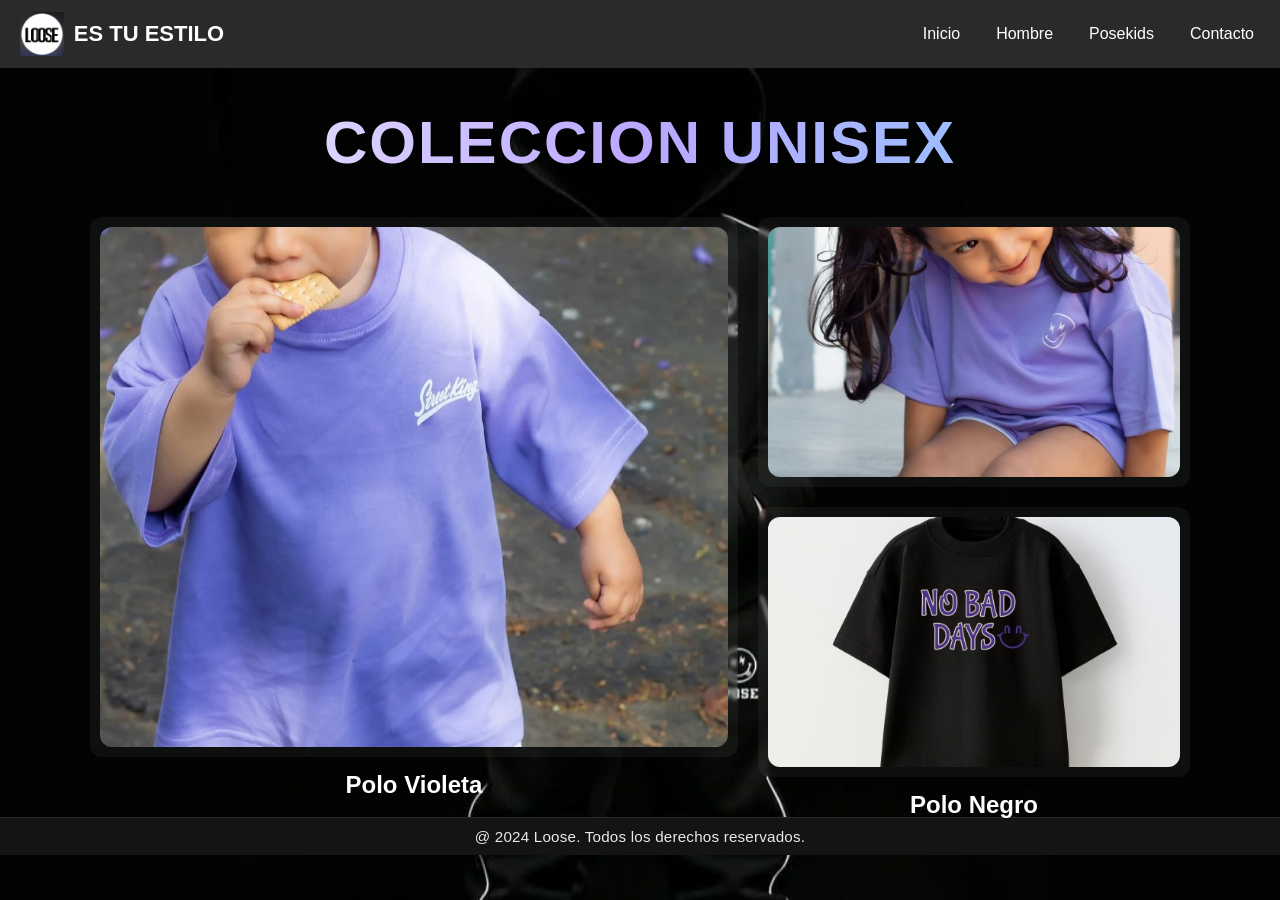
<file: unisex.html>
<!DOCTYPE html>
<html lang="es">




<head>
  <meta charset="UTF-8">
  <meta name="viewport" content="width=device-width", initial-scale=1.0">
  <link rel="stylesheet" href="todoelestilo.css">
  <title>LOOSE ES TU ESTILO</title>
</head>




<body>
  <header>
    <div class="logo">
      <img src="logo.jpeg" alt="Logo de Loose Es Tu Estilo">
      <h1>ES TU ESTILO</h1>
    </div>
    <nav>
      <ul class="menu">
        <li><a href="index.html">Inicio</a></li>




        <li class="tiene-submenu">
          <a href="hombre.html">Hombre</a>
          <ul class="lista-submenu">
            <li><a href="polos.html">Polos</a></li>
            <li><a href="pantalones.html">Pantalones</a></li>
            <li><a href="conjuntos.html">Conjuntos</a></li>
          </ul>
        </li>
        <li class="tiene-submenu">
          <a href="posekids.html">Posekids</a>
          <ul class="lista-submenu">
            <li><a href="ninos.html">Niños</a></li>
            <li><a href="ninas.html">Niñas</a></li>
            <li><a href="unisex.html">Unisex</a></li>
          </ul>
        </li>
        <li class="tiene-submenu">
          <a href="#">Contacto</a>
          <ul class="lista-submenu">
            <li><a href="redessociales.html">Redes Sociales</a></li>
          </ul>
        </li>
      </ul>
    </nav>
  </header>
  <main class="coleccionniños">
    <h1 class="tituloniños">COLECCION UNISEX</h1>
    <div class="mosaico-niños">
      <div class="imagen grande">
        <img src="unisex1.jpeg" alt="Producto 12">
        <h2>Polo Violeta</h2>
      </div>
      <div class="columna-derecha">
        <div class="imagen mediana">
          <img src="unisex2.jpeg" alt="Producto 13">
        </div>
        <div class="imagen mediana">
          <img src="unisex3.jpeg" alt="Producto 14">
          <h2>Polo Negro</h2>
        </div>
      </div>
    </div>
  </main>
  <footer class="piepagina">
    <p class="texto">
      @ 2024 Loose. Todos los derechos
      reservados.
    </p>
  </footer>
</body>



</html>
</file>
<file: todoelestilo.css>
:root {
  --negro: #111111;
  --gris: #2a2a2a;
  --gris-claro: #d9d9d9;
  --blanco: #ffffff;
}
body {
  margin: 0;
  font-family: Arial, Helvetica, sans-serif;
  background: var(--negro);
  color: var(--blanco);
  background-image: url(fondo.jpeg);
  background-size: cover;
  background-position: center;
  background-repeat: no-repeat;
  background-attachment: fixed;
}
header {
  display: flex;
  align-items: center;
  justify-content: space-between;
  gap: 16px;
  padding: 12px 20px;
  background: var(--gris);
}
.logo {
  display: flex;
  align-items: center;
  gap: 10px;
}
.logo img {
  height: 44px;
  width: auto;
  display: block;
}
.logo h1 {
  margin: 0;
  font-size: 22px;
  color: white;
}
.menu {
  list-style: none;
  display: flex;
  gap: 24px;
  margin: 0;
  padding: 0;
}
.menu > li > a {
  color: var(--blanco);
  text-decoration: none;
  padding: 8px 6px;
}
.tiene-submenu {
  position: relative;
}
.lista-submenu {
  display: none;
  position: absolute;
  top: 100%;
  left: 0;
  min-width: 180px;
  background: var(--gris);
  list-style: none;
  margin: 0;
  padding: 6px 0;
  border: 1px solid #3a3a3a;
  z-index: 10;
}
.lista-submenu li a {
  display: block;
  padding: 10px 12px;
  color: var(--gris-claro);
  text-decoration: none;
  white-space: nowrap;
}
.tiene-submenu:hover .lista-submenu {
  display: block;
}
.menu > li > a:hover {
  text-decoration: underline;
}
.lista-submenu li a:hover {
  background: #1f1f1f;
  color: var(--blanco);
}
@media (max-width: 768px) {
  header {
    flex-wrap: wrap;
  }
  .logo {
    width: 100%;
    justify-content: center;
    margin-bottom: 8px;
  }
  nav {
    width: 100%;
  }
  .menu {
    flex-wrap: wrap;
    justify-content: center;
    gap: 12px;
  }
}
.fotos {
  position: relative;
  width: 100%;
  max-width: 720px;
  height: 420px;
  overflow: hidden;
  margin: 40px auto;
  z-index: 1;
  border: 1px solid rgba(255, 255, 255, 0.15);
  border-radius: 8px;
}
.fotos .foto {
  position: absolute;
  inset: 0;
  opacity: 0;
  margin: 0;
  animation: fundido 25s infinite;
}
.fotos .foto img {
  width: 100%;
  height: 100%;
  object-fit: cover;
  object-position: center;
  display: block;
}
.fotos .f1 {
  animation-delay: 0s;
}
.fotos .f2 {
  animation-delay: 5s;
}
.fotos .f3 {
  animation-delay: 10s;
}
.fotos .f4 {
  animation-delay: 15s;
}
.fotos .f5 {
  animation-delay: 20s;
}
@keyframes fundido {
  0% {
    opacity: 0;
  }
  10% {
    opacity: 1;
  }
  20% {
    opacity: 1;
  }
  30% {
    opacity: 0;
  }
  100% {
    opacity: 0;
  }
}
.fotos::after {
  content: "";
  position: absolute;
  inset: 0;
  background: linear-gradient(
    180deg,
    rgba(17, 17, 17, 0.35),
    rgba(17, 17, 17, 0.35)
  );
  pointer-events: none;
}
.foto figcaption {
  position: absolute;
  bottom: 20px;
  left: 6%;
  color: #fff;
  line-height: 1.2;
}
.foto figcaption h2 {
  font-size: 28px;
  margin: 0 0 6px;
  font-weight: 800;
}
.foto figcaption p {
  font-size: 16px;
  margin: 0;
  opacity: 0.95;
}
@media (max-width: 768px) {
  .fotos {
    height: 300px;
  }
  .foto figcaption h2{
    font-size: 22px;
  }
  .foto figcaption p{
    font-size: 14px;
  }
}
.piepagina {
  background: #141414;
  color: #eaeaea;
  border-top: 1px solid #2a2a2a;
  width: 100%;
}
.piepagina .texto {
  margin: 0;
  padding: 10px 14px;
  text-align: center;
  font-size: 0.95rem;
  letter-spacing: 0.2px;
  white-space: nowrap;
  overflow: hidden;
  text-overflow: ellipsis;
}
.piepagina a {
  color: #eaeaea;
  text-decoration: none;
}
.piepagina a:hover {
  text-decoration: underline;
  color: #ffffff;
}
.coleccion {
  width: min(1000px, 90%);
  margin: 40px auto;
  text-align: center;
}
.Titulo {
  display: inline-block;
  animation: aparecer 700ms ease-out both;
  will-change: transform, opacity, filter;
  letter-spacing: 1px;
  text-transform: uppercase;
  font-weight: 800;
  font-family: poppins, arial, sans-serif;
  font-size: clamp(24px, 5vw, 36px);
  line-height: 1.1;
  background: linear-gradient(90deg, #ffffff 0%, #9bd3ff 50%, #b391ff 100%);
  background-clip: text;
  -webkit-background-clip: text;
  color: transparent;
  position: relative;
}
@keyframes aparecer {
  from {
    opacity: 0;
    transform: translateY(20px) scale(0.98);
    filter: blur(2px);
  }
  to {
    opacity: 1;
    transform: translateY(0) scale(1);
    filter: blur(0);
  }
}
.tiendahombre {
  display: flex;
  flex-wrap: wrap;
  gap: 20px;
  justify-content: center;
  padding: 20px 0;
}
.tiendahombre .productos {
  opacity: 0;
  transform: translateY(16px) scale(0.98);
  animation: tarjetaAparece 700ms ease-out forwards;
  background: rgba(255, 255, 255, 0.05);
  border-radius: 12px;
  padding: 8px;
  width: 360px;
  text-align: center;
}
.tiendahombre .productos:nth-child(1) {
  animation-delay: 120ms;
}
.tiendahombre .productos:nth-child(2) {
  animation-delay: 240ms;
}
.tiendahombre .productos:nth-child(3) {
  animation-delay: 360ms;
}
@keyframes tarjetaAparece {
  0% {
    opacity: 0;
    transform: translateY(16px) scale(0.98);
    filter: blur(2px);
  }
  60% {
    opacity: 1;
    transform: translateY(-2px) scale(1.01);
    filter: blur(0);
  }
  100% {
    opacity: 1;
    transform: translateY(0) scale(1);
    filter: none;
  }
}
.tiendahombre .productos:hover {
  transform: translateY(-4px);
  transition: transform 220ms ease;
}
.tiendahombre .productos img {
  width: 100%;
  border-radius: 6px;
  border: 2px solid #444;
}
.tiendahombre .productos h2 {
  margin-top: 9px;
  font-size: 18px;
  color: #ddd;
}
.productos a {
  display: block;
  border-radius: 12px;
  overflow: hidden;
  position: relative;
}
.productos a img {
  width: 100%;
  border-radius: 12px;
  transition:
    transform 0.3s ease,
    filter 0.3s ease;
  box-shadow: 0.35s ease;
}
.productos a:hover img {
  transform: scale(1.05);
  filter: brightness(1.1) contrast(1.15);
  box-shadow: 0 8px 16px rgba(255, 255, 255, 0.3);
}
.posekids {
  width: min(1100px, 95%);
  margin: 40px auto;
  display: grid;
  grid-template-columns: 1fr 1fr;
  gap: 24px;
  align-items: center;
}
.titulo-posekids {
  position: relative;
  overflow: hidden;
  animation: posekidsentrada 900ms ease-out both;
}
.titulo-posekids::after {
  content: "";
  position: absolute;
  top: 0;
  left: -40%;
  width: 30%;
  height: 100%;
  background: linear-gradient(
    90deg,
    transparent,
    rgba(255, 255, 255, 0.35),
    transparent
  );
  transform: skewX(-20deg);
  animation: brillo 1.2s 250ms ease-out both;
}
@keyframes posekidsentrada {
  0% {
    opacity: 0;
    transform: translateX(-30px) scale(0.95);
    filter: blur(2px);
  }
  60% {
    opacity: 1;
    transform: translateX(2px) scale(1.02);
    filter: blur(0);
  }
  100% {
    opacity: 1;
    transform: translateX(0) scale(1);
  }
}
@keyframes brillo {
  0% {
    left: -40%;
    opacity: 0;
  }
  10% {
    opacity: 1;
  }
  100% {
    left: 110%;
    opacity: 0;
  }
}
.video {
  position: relative;
}
.video video {
  width: 100%;
  aspect-ratio: 16/9;
  object-fit: cover;
  display: block;
  border-radius: 14px;
  box-shadow: 0 6px 25px rgba(0, 0, 0, 0.45);
  border: 2px solid rgba(255, 255, 255, 0.15);
  transition:
    transform 0.35s ease,
    filter 0.35s ease,
    box-shadow 0.35s ease;
}
.fotoposekids img {
  width: 100%;
  aspect-ratio: 16/9;
  object-fit: cover;
  display: block;
  border-radius: 12px;
  box-shadow: 0 6px 25px rgba(0, 0, 0, 0.4);
  border: 2px solid rgba(255, 255, 255, 0.15);
  transition:
    transform 0.35s ease,
    filter 0.35s ease,
    box-shadow 0.35s ease;
}
.video video:hover,
.fotoposekids img:hover {
  transform: scale(1.05);
  filter: brightness(1.1) contrast(1.15);
  box-shadow: 0 12px 30px rgba(255, 255, 255, 0.35);
}
@media (max-width: 900px) {
  .posekids {
    gap: 18px;
  }
}
@media (max-width: 600px) {
  .posekids {
    grid-template-columns: 1fr;
  }
}
.tituloniños {
  text-align: center;
  font-size: clamp(32px, 5vw, 60px);
  font-weight: 900;
  letter-spacing: 2px;
  text-transform: uppercase;
  margin-top: 40px;
  margin-bottom: 30px;
  background: linear-gradient(90deg, #ffffff, #bba7ff, #7fd3ff);
  -webkit-background-clip: text;
  color: transparent;
  animation: tituloglow 2s ease-in-out infinite alternate;
}
@keyframes tituloglow {
  0% {
    filter: drop-shadow(0 0 4px rgba(255, 255, 255, 0.2));
  }
  100% {
    filter: drop-shadow(0 0 8px rgba(255, 255, 255, 0.65));
  }
}
.mosaico-niños {
  display: grid;
  grid-template-columns: 1.5fr 1fr;
  gap: 20px;
  width: min(1100px, 90%);
  margin: 40px auto;
}
.columna-derecha {
  display: grid;
  grid-template-rows: 1fr 1fr;
  gap: 20px;
}
.imagen {
  background: rgba(255, 255, 255, 0.05);
  padding: 10px;
  border-radius: 12px;
  text-align: center;
  backdrop-filter: blur(2px);
  transition: transform 0.3s ease;
}
.imagen img {
  width: 100%;
  height: 100%;
  object-fit: cover;
  border-radius: 12px;
}
.grande {
  height: 520px;
}
.mediana {
  height: 250px;
}
.imagen:hover {
  transform: scale(1.03);
}
@media (max-width: 600px) {
  .mosaico-niños {
    grid-template-columns: 1fr;
  }
  .columna-derecha {
    grid-template-rows: auto;
  }
  .grande,
  .mediana {
    height: 300px;
  }
}
.formulario {
  width: min(700px, 90%);
  margin: 40px auto;
  padding-bottom: 40px;
}
.tituloformulario {
  text-align: center;
  font-size: 34px;
  color: #ffffff;
  letter-spacing: 2px;
  margin-bottom: 25px;
  animation: aparecerTitulo 1s ease-out;
}
@keyframes aparecerTitulo {
  0% {
    opacity: 0;
    transform: translateY(20px);
  }
  100% {
    opacity: 1;
    transform: translateY(0);
  }
}
.FORMULARIO {
  background: rgba(255, 255, 255, 0.06);
  padding: 25px;
  border-radius: 12px;
  backdrop-filter: blur(5px);
  border: 1px solid rgba(255, 255, 255, 0.15);
  box-shadow: 0 0 15px rgba(0, 0, 0, 0.4);
}
.Formulario {
  display: flex;
  flex-direction: column;
  gap: 18px;
}
.Formulario label {
  color: #ddd;
  font-weight: 600;
  font-size: 16px;
}
.Formulario input[type="text"],
.Formulario input[type="email"],
.Formulario select,
.Formulario textarea {
  width: 100%;
  background: #1f1f1f;
  color: #ffffff;
  padding: 12px;
  border-radius: 8px;
  border: none;
  outline: none;
  font-size: 15px;
}
.FORMULARIO textarea {
  resize: vertical;
}
.subtitulo {
  color: #e8e8e8;
  margin-top: 10px;
  font-weight: 700;
}
.FORMULARIO input[type="checkbox"],
.FORMULARIO input[type="radio"] {
  margin-right: 6px;
  transform: scale(1.2);
}
.botones {
  display: flex;
  justify-content: space-between;
  margin-top: 15px;
}
.botones button {
  padding: 10px 20px;
  border: none;
  border-radius: 8px;
  background: #444;
  color: #fff;
  cursor: pointer;
  font-weight: 700;
  transition: all 0.3s ease;
}
.botones button:hover {
  background: #666;
  color: #fff;
  transform: scale(1.05);
}
.redes {
  margin-top: 50px;
  text-align: center;
}
.tituloredes {
  font-size: 28px;
  color: #ffffff;
  margin-bottom: 20px;
}
.iconosredes {
  display: flex;
  justify-content: center;
  gap: 30px;
}
.iconosredes img {
  width: 40px;
  height: 40px;
  transition:
    transform 0.3s ease,
    filter 0.3s ease;
}
.iconosredes img:hover {
  transform: scale(1.2);
  filter: brightness(1.2);
}
@media (max-width: 600px) {
  .botones {
    flex-direction: column;
    gap: 12px;
  }
  .iconosredes {
    gap: 12px;
  }
}
</file>
